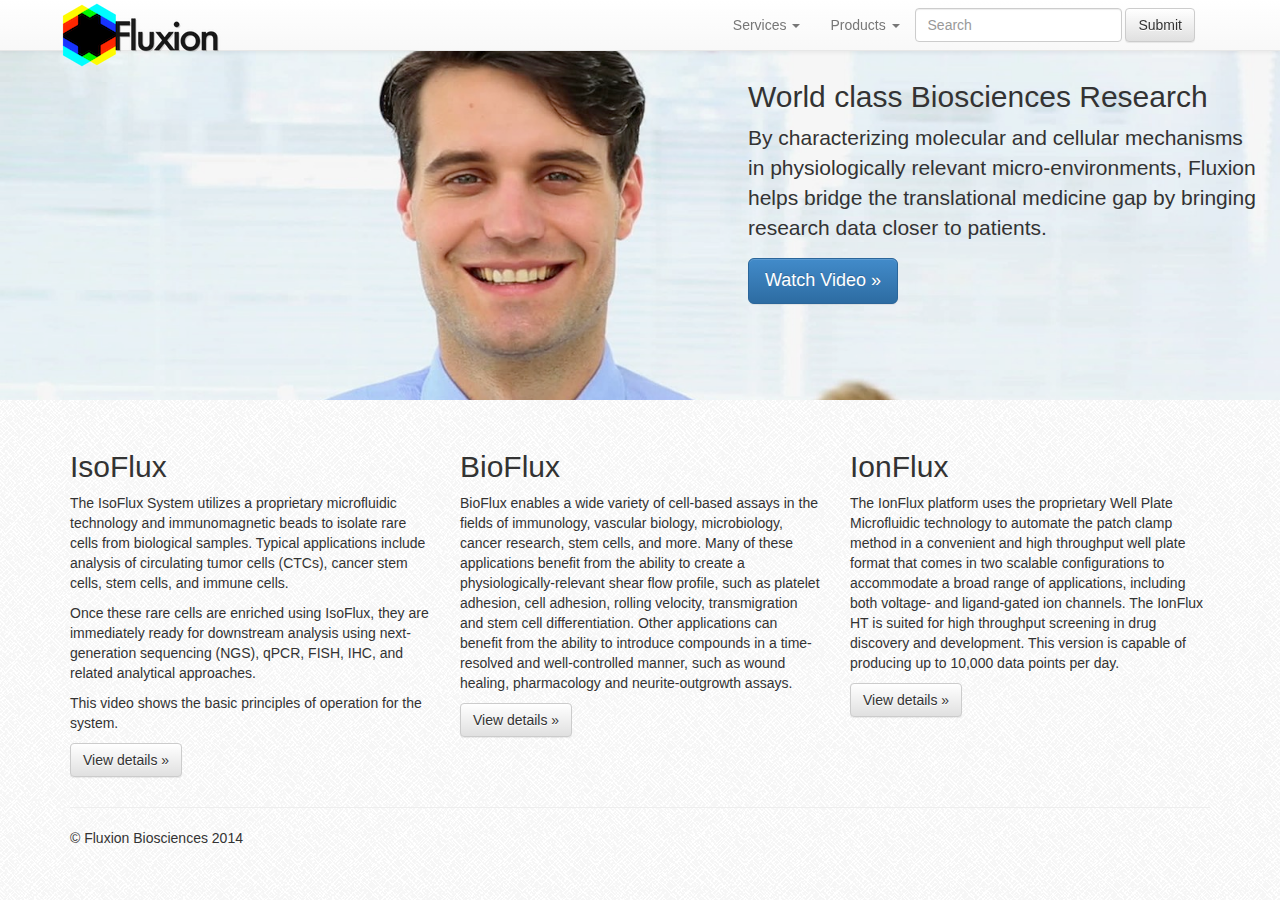
<file: index.html>
<!DOCTYPE html>
<!--[if lt IE 7]>      <html class="no-js lt-ie9 lt-ie8 lt-ie7"> <![endif]-->
<!--[if IE 7]>         <html class="no-js lt-ie9 lt-ie8"> <![endif]-->
<!--[if IE 8]>         <html class="no-js lt-ie9"> <![endif]-->
<!--[if gt IE 8]><!--> <html class="no-js"> <!--<![endif]-->
    <head>
        <meta charset="utf-8">
        <title>Fluxion Technologies</title>
        <meta name="description" content="">
        <meta name="viewport" content="width=device-width, initial-scale=1">

        <link rel="stylesheet" href="css/bootstrap.min.css">
        <style>
            body {
                padding-top: 50px;
                padding-bottom: 20px;
            }
        </style>
        <link rel="stylesheet" href="css/bootstrap-theme.min.css">
        <link rel="stylesheet" href="css/main.css">

        <script src="js/vendor/modernizr-2.6.2-respond-1.1.0.min.js"></script>
    </head>
    <body>
        <!--[if lt IE 7]>
            <p class="browsehappy">You are using an <strong>outdated</strong> browser. Please <a href="http://browsehappy.com/">upgrade your browser</a> to improve your experience.</p>
        <![endif]-->
    <div class="navbar navbar-default navbar-fixed-top" role="navigation">
      <div class="container">
        <div class="navbar-header">
          <button type="button" class="navbar-toggle" data-toggle="collapse" data-target=".navbar-collapse">
            <span class="sr-only">Toggle navigation</span>
            <span class="icon-bar"></span>
            <span class="icon-bar"></span>
            <span class="icon-bar"></span>
          </button>
          <a class="navbar-brand" href="#">
            <img src="img/fluxion-logo.png" alt="Fluxion Technologies" />
          </a>
        </div>
        <!-- Collect the nav links, forms, and other content for toggling -->
        <div class="collapse navbar-collapse" id="bs-example-navbar-collapse-1">
          <form class="navbar-form navbar-right" role="search">
            <div class="form-group">
              <input type="text" class="form-control" placeholder="Search">
            </div>
            <button type="submit" class="btn btn-default">Submit</button>
          </form>
          <ul class="nav navbar-nav navbar-right">
            <li class="dropdown">
              <a href="#" class="dropdown-toggle" data-toggle="dropdown">Services <b class="caret"></b></a>
              <ul class="dropdown-menu">
                <li><a href="#">BioSciences Testing</a></li>
                <li><a href="#">Research</a></li>
                <li><a href="#">Consulting</a></li>
                <li class="divider"></li>
                <li><a href="#">Contact Us</a></li>
              </ul>
            </li>
            <li class="dropdown">
              <a href="#" class="dropdown-toggle" data-toggle="dropdown">Products <b class="caret"></b></a>
              <ul class="dropdown-menu">
                <li><a href="#">IsoFlux</a></li>
                <li><a href="#">BioFlux</a></li>
                <li><a href="#">IonFlux</a></li>
              </ul>
            </li>
          </ul>
        </div><!-- /.navbar-collapse -->
      </div>
    </div>

    <!-- Main jumbotron for a primary marketing message or call to action -->
    <div class="jumbotron">
      <div class="header-content">
        <h2>World class Biosciences Research</h2>
        <p>By characterizing molecular and cellular mechanisms in physiologically relevant micro-environments, Fluxion helps bridge the translational medicine gap by bringing research data closer to patients.</p>
        <p><a class="btn btn-primary btn-lg" role="button" data-toggle="modal" data-target="#myModal">Watch Video &raquo;</a></p>
      </div>
    </div>

    <div class="container">
      <!-- Example row of columns -->
      <div class="row">
        <div class="col-md-4">
          <h2>IsoFlux</h2>
          <p>The IsoFlux System utilizes a proprietary microfluidic technology and immunomagnetic beads to isolate rare cells from biological samples. Typical applications include analysis of circulating tumor cells (CTCs), cancer stem cells, stem cells, and immune cells.</p>
          <p>Once these rare cells are enriched using IsoFlux, they are immediately ready for downstream analysis using next-generation sequencing (NGS), qPCR, FISH, IHC, and related analytical approaches.</p>
          <p>This video shows the basic principles of operation for the system.</p>
          <p><a class="btn btn-default" href="#" role="button">View details &raquo;</a></p>
        </div>
        <div class="col-md-4">
          <h2>BioFlux</h2>
          <p>BioFlux enables a wide variety of cell-based assays in the fields of immunology, vascular biology, microbiology, cancer research, stem cells, and more. Many of these applications benefit from the ability to create a physiologically-relevant shear flow profile, such as platelet adhesion, cell adhesion, rolling velocity, transmigration and stem cell differentiation. Other applications can benefit from the ability to introduce compounds in a time-resolved and well-controlled manner, such as wound healing, pharmacology and neurite-outgrowth assays.</p>
          <p><a class="btn btn-default" href="#" role="button">View details &raquo;</a></p>
       </div>
        <div class="col-md-4">
          <h2>IonFlux</h2>
          <p>The IonFlux platform uses the proprietary Well Plate Microfluidic technology to automate the patch clamp method in a convenient and high throughput well plate format that comes in two scalable configurations to accommodate a broad range of applications, including both voltage- and ligand-gated ion channels. The IonFlux HT is suited for high throughput screening in drug discovery and development. This version is capable of producing up to 10,000 data points per day.</p>
          <p><a class="btn btn-default" href="#" role="button">View details &raquo;</a></p>
        </div>
      </div>

      <hr>

      <footer>
        <p>&copy; Fluxion Biosciences 2014</p>
      </footer>
    </div> <!-- /container -->

    <div class="modal fade" id="myModal">
      <div class="modal-dialog">
        <div class="modal-content">
          <div class="modal-header">
            <button type="button" class="close" data-dismiss="modal" aria-hidden="true">&times;</button>
            <h4 class="modal-title">Modal title</h4>
          </div>
          <div class="modal-body">
            <iframe width="560" height="315" src="//www.youtube.com/embed/nmTSlK1ORig?list=UUYko1jilJqtM0MNzv1CS88A" frameborder="0" allowfullscreen></iframe>
          </div>
          <div class="modal-footer">
            <button type="button" class="btn btn-default" data-dismiss="modal">Close</button>
          </div>
        </div><!-- /.modal-content -->
      </div><!-- /.modal-dialog -->
    </div><!-- /.modal -->

    <script src="js/vendor/jquery-1.11.0.min.js"></script>

    <script src="js/vendor/bootstrap.min.js"></script>

    <script src="js/main.js"></script>
  </body>
</html>
</file>
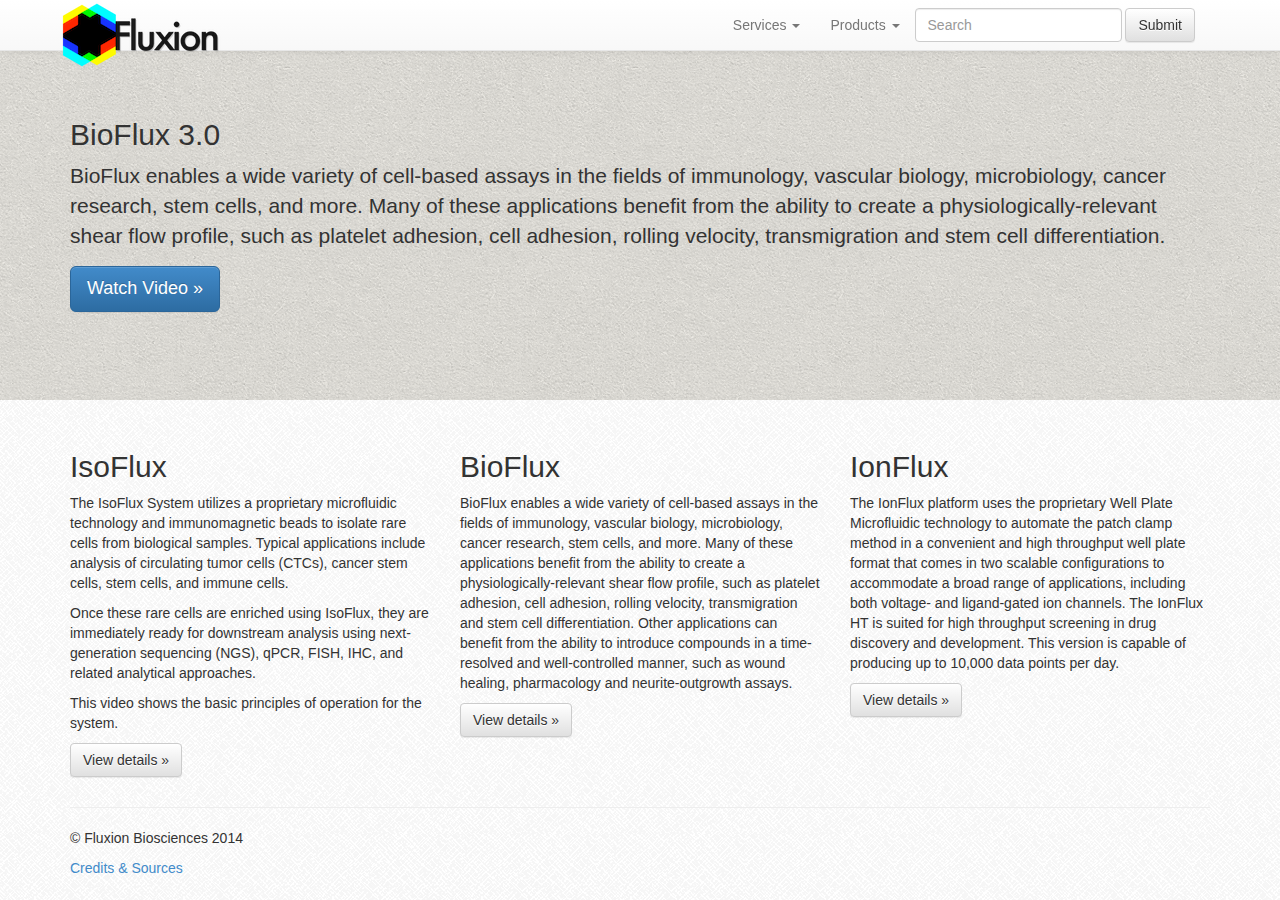
<file: bioflux.html>
<!DOCTYPE html>
<!--[if lt IE 7]>      <html class="no-js lt-ie9 lt-ie8 lt-ie7"> <![endif]-->
<!--[if IE 7]>         <html class="no-js lt-ie9 lt-ie8"> <![endif]-->
<!--[if IE 8]>         <html class="no-js lt-ie9"> <![endif]-->
<!--[if gt IE 8]><!--> <html class="no-js"> <!--<![endif]-->
    <head>
        <meta charset="utf-8">
        <title>Fluxion Technologies - Bioflux</title>
        <meta name="description" content="">
        <meta name="viewport" content="width=device-width, initial-scale=1">

        <link rel="stylesheet" href="css/bootstrap.min.css">
        <style>
            body {
                padding-top: 50px;
                padding-bottom: 20px;
            }
        </style>
        <link rel="stylesheet" href="css/bootstrap-theme.min.css">
        <link rel="stylesheet" href="css/main.css">

        <script src="js/vendor/modernizr-2.6.2-respond-1.1.0.min.js"></script>
    </head>
    <body>
        <!--[if lt IE 7]>
            <p class="browsehappy">You are using an <strong>outdated</strong> browser. Please <a href="http://browsehappy.com/">upgrade your browser</a> to improve your experience.</p>
        <![endif]-->
    <div class="navbar navbar-default navbar-fixed-top" role="navigation">
      <div class="container">
        <div class="navbar-header">
          <button type="button" class="navbar-toggle" data-toggle="collapse" data-target=".navbar-collapse">
            <span class="sr-only">Toggle navigation</span>
            <span class="icon-bar"></span>
            <span class="icon-bar"></span>
            <span class="icon-bar"></span>
          </button>
          <a class="navbar-brand" href="index.html">
            <img src="img/fluxion-logo.png" alt="Fluxion Technologies" />
          </a>
        </div>
        <!-- Collect the nav links, forms, and other content for toggling -->
        <div class="collapse navbar-collapse" id="bs-example-navbar-collapse-1">
          <form class="navbar-form navbar-right" role="search">
            <div class="form-group">
              <input type="text" class="form-control" placeholder="Search">
            </div>
            <button type="submit" class="btn btn-default">Submit</button>
          </form>
          <ul class="nav navbar-nav navbar-right">
            <li class="dropdown">
              <a href="#" class="dropdown-toggle" data-toggle="dropdown">Services <b class="caret"></b></a>
              <ul class="dropdown-menu">
                <li><a href="#">BioSciences Testing</a></li>
                <li><a href="#">Research</a></li>
                <li><a href="#">Consulting</a></li>
                <li class="divider"></li>
                <li><a href="#">Contact Us</a></li>
              </ul>
            </li>
            <li class="dropdown">
              <a href="#" class="dropdown-toggle" data-toggle="dropdown">Products <b class="caret"></b></a>
              <ul class="dropdown-menu">
                <li><a href="isoflux.html">IsoFlux</a></li>
                <li><a href="bioflux.html">BioFlux</a></li>
                <li><a href="ionflux.html">IonFlux</a></li>
              </ul>
            </li>
          </ul>
        </div><!-- /.navbar-collapse -->
      </div>
    </div>

    <!-- Main jumbotron for a primary marketing message or call to action -->
    <div class="jumbotron sandpaper">
      <div class="container">
        <h2>BioFlux 3.0</h2>
        <p>BioFlux enables a wide variety of cell-based assays in the fields of immunology, vascular biology, microbiology, cancer research, stem cells, and more. Many of these applications benefit from the ability to create a physiologically-relevant shear flow profile, such as platelet adhesion, cell adhesion, rolling velocity, transmigration and stem cell differentiation.</p>
        <p><a class="btn btn-primary btn-lg" role="button" data-toggle="modal" data-target="#myModal">Watch Video &raquo;</a></p>
      </div>
    </div>

    <div class="container">
      <!-- Example row of columns -->
      <div class="row">
        <div class="col-md-4">
          <h2>IsoFlux</h2>
          <p>The IsoFlux System utilizes a proprietary microfluidic technology and immunomagnetic beads to isolate rare cells from biological samples. Typical applications include analysis of circulating tumor cells (CTCs), cancer stem cells, stem cells, and immune cells.</p>
          <p>Once these rare cells are enriched using IsoFlux, they are immediately ready for downstream analysis using next-generation sequencing (NGS), qPCR, FISH, IHC, and related analytical approaches.</p>
          <p>This video shows the basic principles of operation for the system.</p>
          <p><a class="btn btn-default" href="#" role="button">View details &raquo;</a></p>
        </div>
        <div class="col-md-4">
          <h2>BioFlux</h2>
          <p>BioFlux enables a wide variety of cell-based assays in the fields of immunology, vascular biology, microbiology, cancer research, stem cells, and more. Many of these applications benefit from the ability to create a physiologically-relevant shear flow profile, such as platelet adhesion, cell adhesion, rolling velocity, transmigration and stem cell differentiation. Other applications can benefit from the ability to introduce compounds in a time-resolved and well-controlled manner, such as wound healing, pharmacology and neurite-outgrowth assays.</p>
          <p><a class="btn btn-default" href="#" role="button">View details &raquo;</a></p>
       </div>
        <div class="col-md-4">
          <h2>IonFlux</h2>
          <p>The IonFlux platform uses the proprietary Well Plate Microfluidic technology to automate the patch clamp method in a convenient and high throughput well plate format that comes in two scalable configurations to accommodate a broad range of applications, including both voltage- and ligand-gated ion channels. The IonFlux HT is suited for high throughput screening in drug discovery and development. This version is capable of producing up to 10,000 data points per day.</p>
          <p><a class="btn btn-default" href="#" role="button">View details &raquo;</a></p>
        </div>
      </div>

      <hr>

      <footer>
        <p>&copy; Fluxion Biosciences 2014</p>
        <a href="credits.html">Credits &amp; Sources</a>
      </footer>
    </div> <!-- /container -->

    <div class="modal fade" id="myModal">
      <div class="modal-dialog">
        <div class="modal-content">
          <div class="modal-header">
            <button type="button" class="close" data-dismiss="modal" aria-hidden="true">&times;</button>
            <h4 class="modal-title">Modal title</h4>
          </div>
          <div class="modal-body">
            <iframe width="560" height="315" src="//www.youtube.com/embed/nmTSlK1ORig?list=UUYko1jilJqtM0MNzv1CS88A" frameborder="0" allowfullscreen></iframe>
          </div>
          <div class="modal-footer">
            <button type="button" class="btn btn-default" data-dismiss="modal">Close</button>
          </div>
        </div><!-- /.modal-content -->
      </div><!-- /.modal-dialog -->
    </div><!-- /.modal -->

    <script src="js/vendor/jquery-1.11.0.min.js"></script>

    <script src="js/vendor/bootstrap.min.js"></script>

    <script src="js/main.js"></script>
  </body>
</html>
</file>
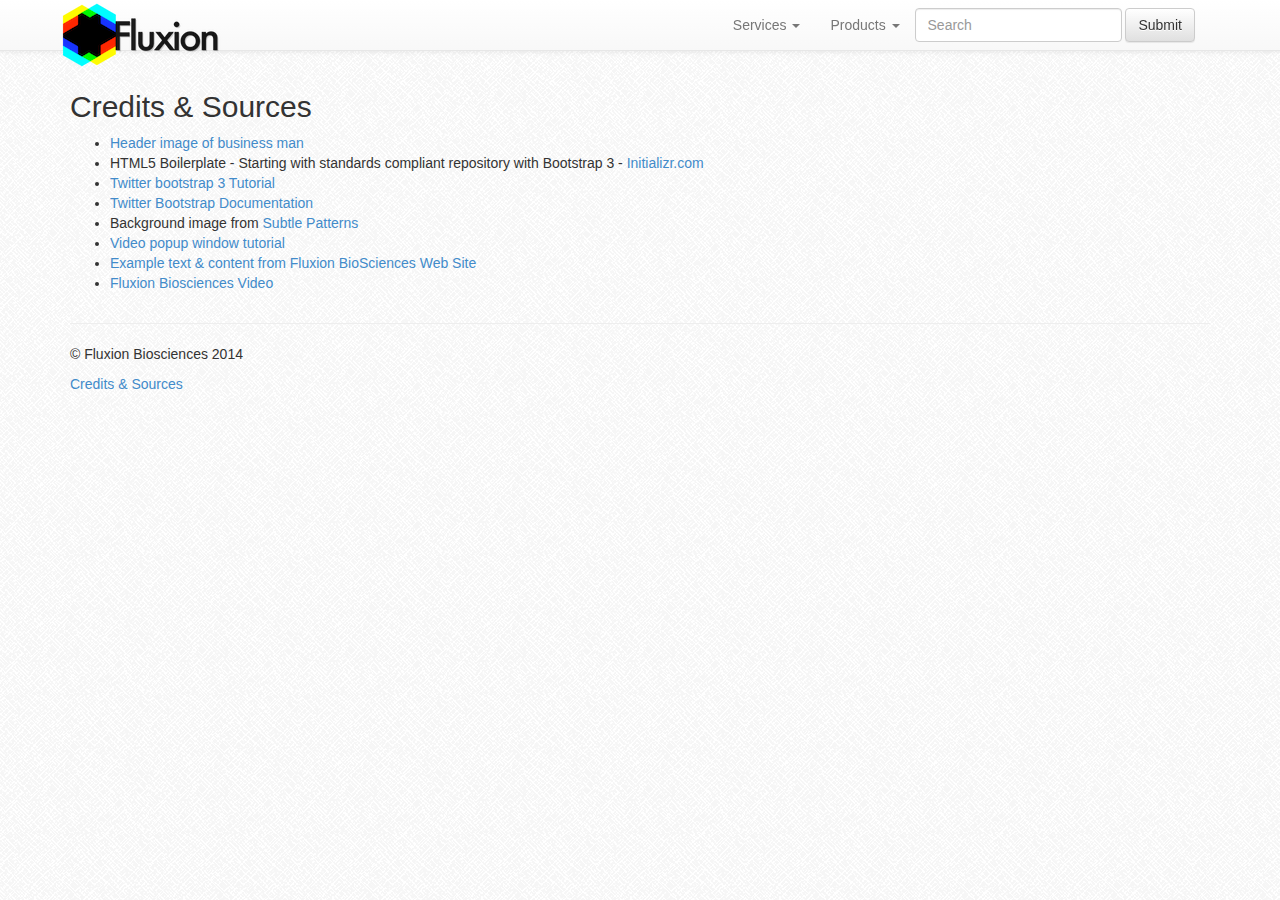
<file: credits.html>
<!DOCTYPE html>
<!--[if lt IE 7]>      <html class="no-js lt-ie9 lt-ie8 lt-ie7"> <![endif]-->
<!--[if IE 7]>         <html class="no-js lt-ie9 lt-ie8"> <![endif]-->
<!--[if IE 8]>         <html class="no-js lt-ie9"> <![endif]-->
<!--[if gt IE 8]><!--> <html class="no-js"> <!--<![endif]-->
    <head>
        <meta charset="utf-8">
        <title>Fluxion Technologies - Credits</title>
        <meta name="description" content="">
        <meta name="viewport" content="width=device-width, initial-scale=1">

        <link rel="stylesheet" href="css/bootstrap.min.css">
        <style>
            body {
                padding-top: 50px;
                padding-bottom: 20px;
            }
        </style>
        <link rel="stylesheet" href="css/bootstrap-theme.min.css">
        <link rel="stylesheet" href="css/main.css">

        <script src="js/vendor/modernizr-2.6.2-respond-1.1.0.min.js"></script>
    </head>
    <body>
        <!--[if lt IE 7]>
            <p class="browsehappy">You are using an <strong>outdated</strong> browser. Please <a href="http://browsehappy.com/">upgrade your browser</a> to improve your experience.</p>
        <![endif]-->
    <div class="navbar navbar-default navbar-fixed-top" role="navigation">
      <div class="container">
        <div class="navbar-header">
          <button type="button" class="navbar-toggle" data-toggle="collapse" data-target=".navbar-collapse">
            <span class="sr-only">Toggle navigation</span>
            <span class="icon-bar"></span>
            <span class="icon-bar"></span>
            <span class="icon-bar"></span>
          </button>
          <a class="navbar-brand" href="index.html">
            <img src="img/fluxion-logo.png" alt="Fluxion Technologies" />
          </a>
        </div>
        <!-- Collect the nav links, forms, and other content for toggling -->
        <div class="collapse navbar-collapse" id="bs-example-navbar-collapse-1">
          <form class="navbar-form navbar-right" role="search">
            <div class="form-group">
              <input type="text" class="form-control" placeholder="Search">
            </div>
            <button type="submit" class="btn btn-default">Submit</button>
          </form>
          <ul class="nav navbar-nav navbar-right">
            <li class="dropdown">
              <a href="#" class="dropdown-toggle" data-toggle="dropdown">Services <b class="caret"></b></a>
              <ul class="dropdown-menu">
                <li><a href="#">BioSciences Testing</a></li>
                <li><a href="#">Research</a></li>
                <li><a href="#">Consulting</a></li>
                <li class="divider"></li>
                <li><a href="#">Contact Us</a></li>
              </ul>
            </li>
            <li class="dropdown">
              <a href="#" class="dropdown-toggle" data-toggle="dropdown">Products <b class="caret"></b></a>
              <ul class="dropdown-menu">
                <li><a href="isoflux.html">IsoFlux</a></li>
                <li><a href="bioflux.html">BioFlux</a></li>
                <li><a href="ionflux.html">IonFlux</a></li>
              </ul>
            </li>
          </ul>
        </div><!-- /.navbar-collapse -->
      </div>
    </div>

    <div class="container">
      <!-- Example row of columns -->
      <div class="row">
        <div class="col-md-12">
          <br>
          <h2>Credits &amp; Sources</h2>
          <ul>
          <li>
            <a href="http://ak9.picdn.net/shutterstock/videos/5894318/preview/stock-footage-businessman-smiling-at-camera-with-colleague-behind-him-in-the-office.jpg">Header image of business man</a>
          </li>
          <li>
            HTML5 Boilerplate - Starting with standards compliant repository with Bootstrap 3 - <a href="http://initializr.com">Initializr.com</a>
          </li>
          <li><a href="http://www.sitepoint.com/twitter-bootstrap-tutorial-handling-complex-designs">Twitter bootstrap 3 Tutorial</a></li>
          <li>
            <a href="http://getbootstrap.com/">Twitter Bootstrap Documentation</a>
          </li>
          <li>Background image from <a href="http://subtlepatterns.com/greyzz/">Subtle Patterns</a></li>
          <li><a href="http://www.sitepoint.com/understanding-bootstrap-modals/">Video popup window tutorial</a></li>
          <li><a href="http://fluxionbio.com">Example text &amp; content from Fluxion BioSciences Web Site</a></li>
          <li><a href="http://www.youtube.com/watch?v=ZUuLKU6DmQM&list=UUYko1jilJqtM0MNzv1CS88A">Fluxion Biosciences Video</a></li>
          </ul>
        </div>
      </div>

      <hr>

      <footer>
        <p>&copy; Fluxion Biosciences 2014</p>
        <a href="credits.html">Credits &amp; Sources</a>
      </footer>
    </div> <!-- /container -->

    <div class="modal fade" id="myModal">
      <div class="modal-dialog">
        <div class="modal-content">
          <div class="modal-header">
            <button type="button" class="close" data-dismiss="modal" aria-hidden="true">&times;</button>
            <h4 class="modal-title">Modal title</h4>
          </div>
          <div class="modal-body">
            <iframe width="560" height="315" src="//www.youtube.com/embed/nmTSlK1ORig?list=UUYko1jilJqtM0MNzv1CS88A" frameborder="0" allowfullscreen></iframe>
          </div>
          <div class="modal-footer">
            <button type="button" class="btn btn-default" data-dismiss="modal">Close</button>
          </div>
        </div><!-- /.modal-content -->
      </div><!-- /.modal-dialog -->
    </div><!-- /.modal -->

    <script src="js/vendor/jquery-1.11.0.min.js"></script>

    <script src="js/vendor/bootstrap.min.js"></script>

    <script src="js/main.js"></script>
  </body>
</html>
</file>
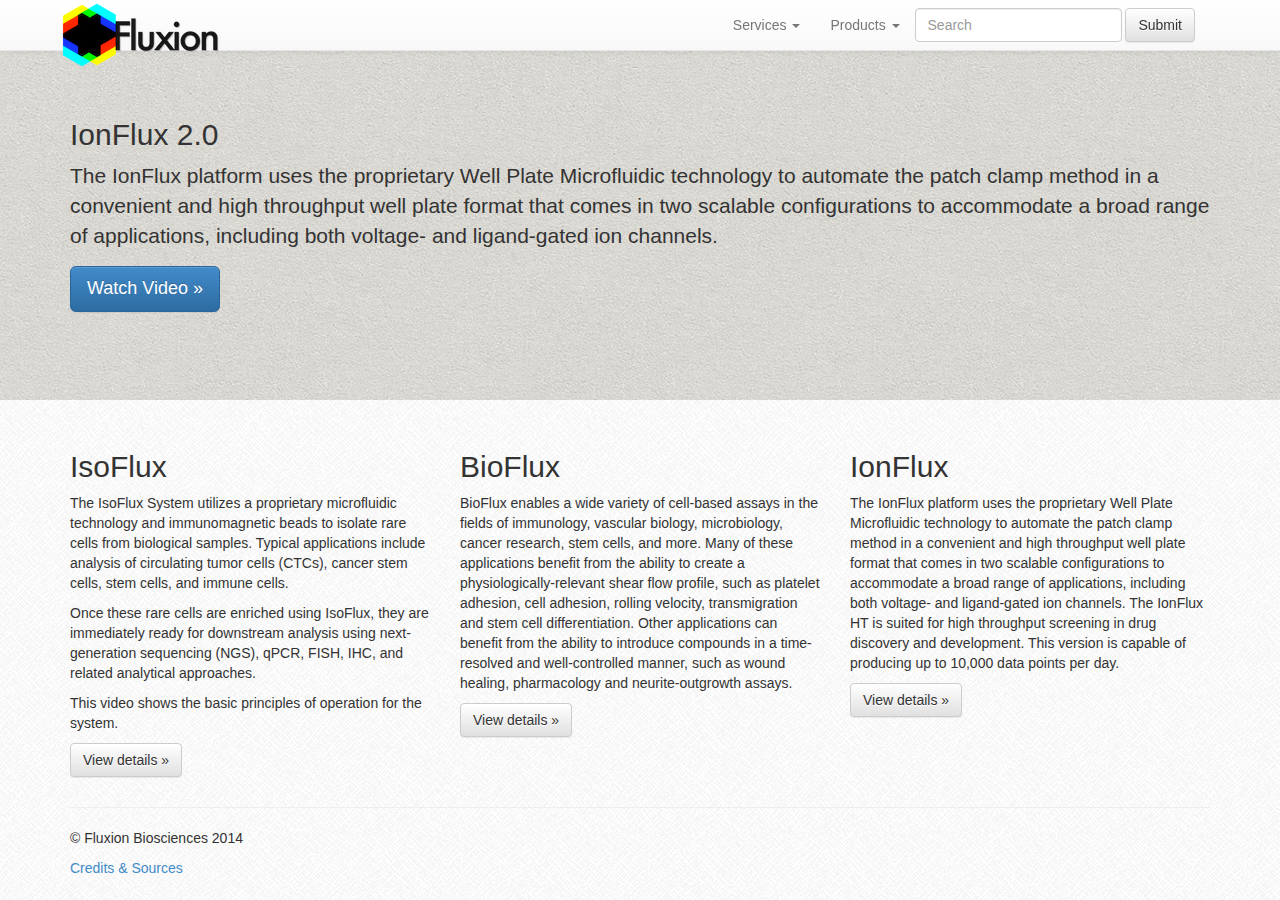
<file: ionflux.html>
<!DOCTYPE html>
<!--[if lt IE 7]>      <html class="no-js lt-ie9 lt-ie8 lt-ie7"> <![endif]-->
<!--[if IE 7]>         <html class="no-js lt-ie9 lt-ie8"> <![endif]-->
<!--[if IE 8]>         <html class="no-js lt-ie9"> <![endif]-->
<!--[if gt IE 8]><!--> <html class="no-js"> <!--<![endif]-->
    <head>
        <meta charset="utf-8">
        <title>Fluxion Technologies - Ionflux</title>
        <meta name="description" content="">
        <meta name="viewport" content="width=device-width, initial-scale=1">

        <link rel="stylesheet" href="css/bootstrap.min.css">
        <style>
            body {
                padding-top: 50px;
                padding-bottom: 20px;
            }
        </style>
        <link rel="stylesheet" href="css/bootstrap-theme.min.css">
        <link rel="stylesheet" href="css/main.css">

        <script src="js/vendor/modernizr-2.6.2-respond-1.1.0.min.js"></script>
    </head>
    <body>
        <!--[if lt IE 7]>
            <p class="browsehappy">You are using an <strong>outdated</strong> browser. Please <a href="http://browsehappy.com/">upgrade your browser</a> to improve your experience.</p>
        <![endif]-->
    <div class="navbar navbar-default navbar-fixed-top" role="navigation">
      <div class="container">
        <div class="navbar-header">
          <button type="button" class="navbar-toggle" data-toggle="collapse" data-target=".navbar-collapse">
            <span class="sr-only">Toggle navigation</span>
            <span class="icon-bar"></span>
            <span class="icon-bar"></span>
            <span class="icon-bar"></span>
          </button>
          <a class="navbar-brand" href="index.html">
            <img src="img/fluxion-logo.png" alt="Fluxion Technologies" />
          </a>
        </div>
        <!-- Collect the nav links, forms, and other content for toggling -->
        <div class="collapse navbar-collapse" id="bs-example-navbar-collapse-1">
          <form class="navbar-form navbar-right" role="search">
            <div class="form-group">
              <input type="text" class="form-control" placeholder="Search">
            </div>
            <button type="submit" class="btn btn-default">Submit</button>
          </form>
          <ul class="nav navbar-nav navbar-right">
            <li class="dropdown">
              <a href="#" class="dropdown-toggle" data-toggle="dropdown">Services <b class="caret"></b></a>
              <ul class="dropdown-menu">
                <li><a href="#">BioSciences Testing</a></li>
                <li><a href="#">Research</a></li>
                <li><a href="#">Consulting</a></li>
                <li class="divider"></li>
                <li><a href="#">Contact Us</a></li>
              </ul>
            </li>
            <li class="dropdown">
              <a href="#" class="dropdown-toggle" data-toggle="dropdown">Products <b class="caret"></b></a>
              <ul class="dropdown-menu">
                <li><a href="isoflux.html">IsoFlux</a></li>
                <li><a href="bioflux.html">BioFlux</a></li>
                <li><a href="ionflux.html">IonFlux</a></li>
              </ul>
            </li>
          </ul>
        </div><!-- /.navbar-collapse -->
      </div>
    </div>

    <!-- Main jumbotron for a primary marketing message or call to action -->
    <div class="jumbotron sandpaper">
      <div class="container">
        <h2>IonFlux 2.0</h2>
        <p>The IonFlux platform uses the proprietary Well Plate Microfluidic technology to automate the patch clamp method in a convenient and high throughput well plate format that comes in two scalable configurations to accommodate a broad range of applications, including both voltage- and ligand-gated ion channels.</p>
        <p><a class="btn btn-primary btn-lg" role="button" data-toggle="modal" data-target="#myModal">Watch Video &raquo;</a></p>
      </div>
    </div>

    <div class="container">
      <!-- Example row of columns -->
      <div class="row">
        <div class="col-md-4">
          <h2>IsoFlux</h2>
          <p>The IsoFlux System utilizes a proprietary microfluidic technology and immunomagnetic beads to isolate rare cells from biological samples. Typical applications include analysis of circulating tumor cells (CTCs), cancer stem cells, stem cells, and immune cells.</p>
          <p>Once these rare cells are enriched using IsoFlux, they are immediately ready for downstream analysis using next-generation sequencing (NGS), qPCR, FISH, IHC, and related analytical approaches.</p>
          <p>This video shows the basic principles of operation for the system.</p>
          <p><a class="btn btn-default" href="#" role="button">View details &raquo;</a></p>
        </div>
        <div class="col-md-4">
          <h2>BioFlux</h2>
          <p>BioFlux enables a wide variety of cell-based assays in the fields of immunology, vascular biology, microbiology, cancer research, stem cells, and more. Many of these applications benefit from the ability to create a physiologically-relevant shear flow profile, such as platelet adhesion, cell adhesion, rolling velocity, transmigration and stem cell differentiation. Other applications can benefit from the ability to introduce compounds in a time-resolved and well-controlled manner, such as wound healing, pharmacology and neurite-outgrowth assays.</p>
          <p><a class="btn btn-default" href="#" role="button">View details &raquo;</a></p>
       </div>
        <div class="col-md-4">
          <h2>IonFlux</h2>
          <p>The IonFlux platform uses the proprietary Well Plate Microfluidic technology to automate the patch clamp method in a convenient and high throughput well plate format that comes in two scalable configurations to accommodate a broad range of applications, including both voltage- and ligand-gated ion channels. The IonFlux HT is suited for high throughput screening in drug discovery and development. This version is capable of producing up to 10,000 data points per day.</p>
          <p><a class="btn btn-default" href="#" role="button">View details &raquo;</a></p>
        </div>
      </div>

      <hr>

      <footer>
        <p>&copy; Fluxion Biosciences 2014</p>
        <a href="credits.html">Credits &amp; Sources</a>
      </footer>
    </div> <!-- /container -->

    <div class="modal fade" id="myModal">
      <div class="modal-dialog">
        <div class="modal-content">
          <div class="modal-header">
            <button type="button" class="close" data-dismiss="modal" aria-hidden="true">&times;</button>
            <h4 class="modal-title">Modal title</h4>
          </div>
          <div class="modal-body">
            <iframe width="560" height="315" src="//www.youtube.com/embed/nmTSlK1ORig?list=UUYko1jilJqtM0MNzv1CS88A" frameborder="0" allowfullscreen></iframe>
          </div>
          <div class="modal-footer">
            <button type="button" class="btn btn-default" data-dismiss="modal">Close</button>
          </div>
        </div><!-- /.modal-content -->
      </div><!-- /.modal-dialog -->
    </div><!-- /.modal -->

    <script src="js/vendor/jquery-1.11.0.min.js"></script>

    <script src="js/vendor/bootstrap.min.js"></script>

    <script src="js/main.js"></script>
  </body>
</html>
</file>
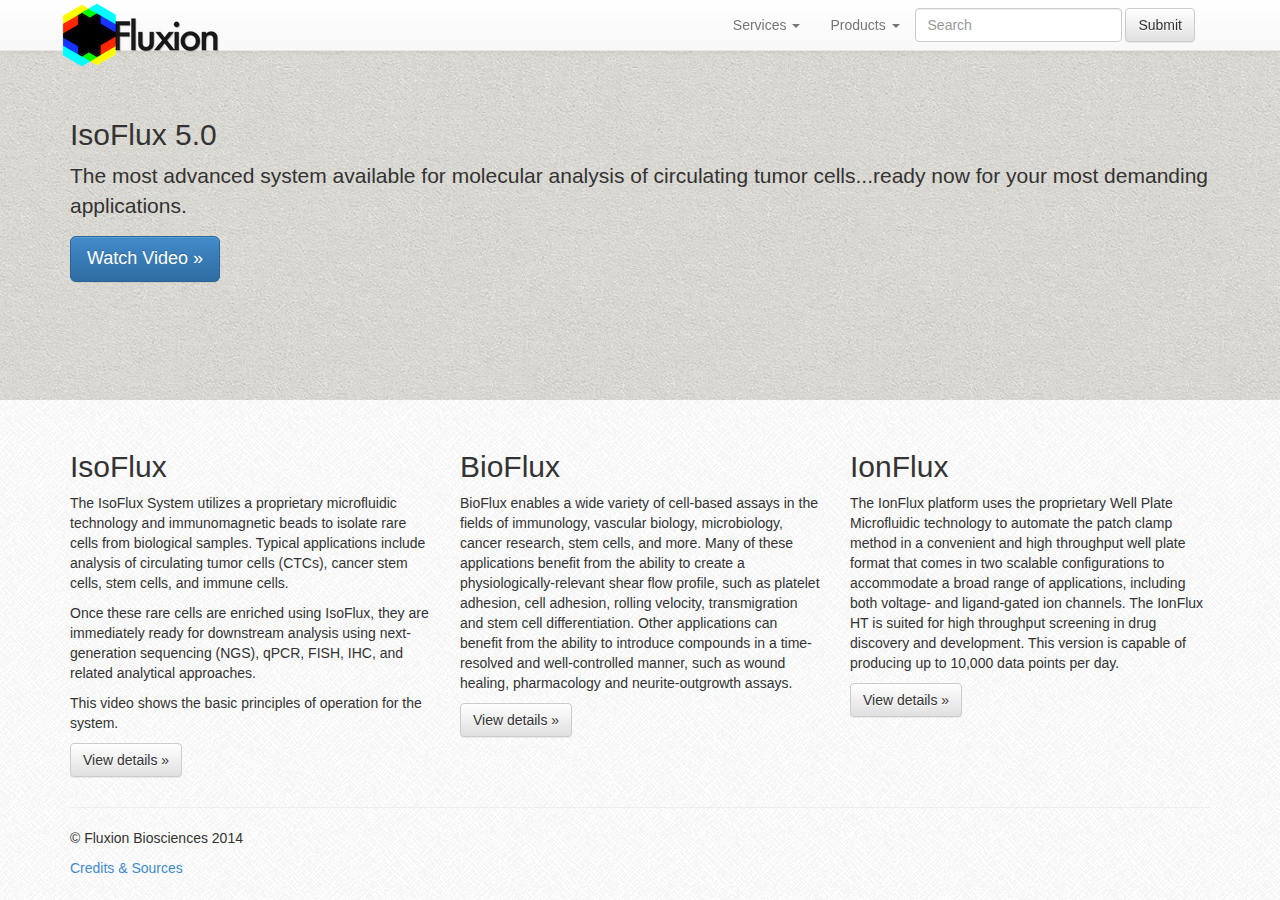
<file: isoflux.html>
<!DOCTYPE html>
<!--[if lt IE 7]>      <html class="no-js lt-ie9 lt-ie8 lt-ie7"> <![endif]-->
<!--[if IE 7]>         <html class="no-js lt-ie9 lt-ie8"> <![endif]-->
<!--[if IE 8]>         <html class="no-js lt-ie9"> <![endif]-->
<!--[if gt IE 8]><!--> <html class="no-js"> <!--<![endif]-->
    <head>
        <meta charset="utf-8">
        <title>Fluxion Technologies - Isoflux</title>
        <meta name="description" content="">
        <meta name="viewport" content="width=device-width, initial-scale=1">

        <link rel="stylesheet" href="css/bootstrap.min.css">
        <style>
            body {
                padding-top: 50px;
                padding-bottom: 20px;
            }
        </style>
        <link rel="stylesheet" href="css/bootstrap-theme.min.css">
        <link rel="stylesheet" href="css/main.css">

        <script src="js/vendor/modernizr-2.6.2-respond-1.1.0.min.js"></script>
    </head>
    <body>
        <!--[if lt IE 7]>
            <p class="browsehappy">You are using an <strong>outdated</strong> browser. Please <a href="http://browsehappy.com/">upgrade your browser</a> to improve your experience.</p>
        <![endif]-->
    <div class="navbar navbar-default navbar-fixed-top" role="navigation">
      <div class="container">
        <div class="navbar-header">
          <button type="button" class="navbar-toggle" data-toggle="collapse" data-target=".navbar-collapse">
            <span class="sr-only">Toggle navigation</span>
            <span class="icon-bar"></span>
            <span class="icon-bar"></span>
            <span class="icon-bar"></span>
          </button>
          <a class="navbar-brand" href="index.html">
            <img src="img/fluxion-logo.png" alt="Fluxion Technologies" />
          </a>
        </div>
        <!-- Collect the nav links, forms, and other content for toggling -->
        <div class="collapse navbar-collapse" id="bs-example-navbar-collapse-1">
          <form class="navbar-form navbar-right" role="search">
            <div class="form-group">
              <input type="text" class="form-control" placeholder="Search">
            </div>
            <button type="submit" class="btn btn-default">Submit</button>
          </form>
          <ul class="nav navbar-nav navbar-right">
            <li class="dropdown">
              <a href="#" class="dropdown-toggle" data-toggle="dropdown">Services <b class="caret"></b></a>
              <ul class="dropdown-menu">
                <li><a href="#">BioSciences Testing</a></li>
                <li><a href="#">Research</a></li>
                <li><a href="#">Consulting</a></li>
                <li class="divider"></li>
                <li><a href="#">Contact Us</a></li>
              </ul>
            </li>
            <li class="dropdown">
              <a href="#" class="dropdown-toggle" data-toggle="dropdown">Products <b class="caret"></b></a>
              <ul class="dropdown-menu">
                <li><a href="isoflux.html">IsoFlux</a></li>
                <li><a href="bioflux.html">BioFlux</a></li>
                <li><a href="ionflux.html">IonFlux</a></li>
              </ul>
            </li>
          </ul>
        </div><!-- /.navbar-collapse -->
      </div>
    </div>

    <!-- Main jumbotron for a primary marketing message or call to action -->
    <div class="jumbotron sandpaper">
      <div class="container">
        <h2>IsoFlux 5.0</h2>
        <p>The most advanced system available for molecular analysis of circulating tumor cells...ready now for your most demanding applications.</p>
        <p><a class="btn btn-primary btn-lg" role="button" data-toggle="modal" data-target="#myModal">Watch Video &raquo;</a></p>
      </div>
    </div>

    <div class="container">
      <!-- Example row of columns -->
      <div class="row">
        <div class="col-md-4">
          <h2>IsoFlux</h2>
          <p>The IsoFlux System utilizes a proprietary microfluidic technology and immunomagnetic beads to isolate rare cells from biological samples. Typical applications include analysis of circulating tumor cells (CTCs), cancer stem cells, stem cells, and immune cells.</p>
          <p>Once these rare cells are enriched using IsoFlux, they are immediately ready for downstream analysis using next-generation sequencing (NGS), qPCR, FISH, IHC, and related analytical approaches.</p>
          <p>This video shows the basic principles of operation for the system.</p>
          <p><a class="btn btn-default" href="#" role="button">View details &raquo;</a></p>
        </div>
        <div class="col-md-4">
          <h2>BioFlux</h2>
          <p>BioFlux enables a wide variety of cell-based assays in the fields of immunology, vascular biology, microbiology, cancer research, stem cells, and more. Many of these applications benefit from the ability to create a physiologically-relevant shear flow profile, such as platelet adhesion, cell adhesion, rolling velocity, transmigration and stem cell differentiation. Other applications can benefit from the ability to introduce compounds in a time-resolved and well-controlled manner, such as wound healing, pharmacology and neurite-outgrowth assays.</p>
          <p><a class="btn btn-default" href="#" role="button">View details &raquo;</a></p>
       </div>
        <div class="col-md-4">
          <h2>IonFlux</h2>
          <p>The IonFlux platform uses the proprietary Well Plate Microfluidic technology to automate the patch clamp method in a convenient and high throughput well plate format that comes in two scalable configurations to accommodate a broad range of applications, including both voltage- and ligand-gated ion channels. The IonFlux HT is suited for high throughput screening in drug discovery and development. This version is capable of producing up to 10,000 data points per day.</p>
          <p><a class="btn btn-default" href="#" role="button">View details &raquo;</a></p>
        </div>
      </div>

      <hr>

      <footer>
        <p>&copy; Fluxion Biosciences 2014</p>
        <a href="credits.html">Credits &amp; Sources</a>
      </footer>
    </div> <!-- /container -->

    <div class="modal fade" id="myModal">
      <div class="modal-dialog">
        <div class="modal-content">
          <div class="modal-header">
            <button type="button" class="close" data-dismiss="modal" aria-hidden="true">&times;</button>
            <h4 class="modal-title">Modal title</h4>
          </div>
          <div class="modal-body">
            <iframe width="560" height="315" src="//www.youtube.com/embed/nmTSlK1ORig?list=UUYko1jilJqtM0MNzv1CS88A" frameborder="0" allowfullscreen></iframe>
          </div>
          <div class="modal-footer">
            <button type="button" class="btn btn-default" data-dismiss="modal">Close</button>
          </div>
        </div><!-- /.modal-content -->
      </div><!-- /.modal-dialog -->
    </div><!-- /.modal -->

    <script src="js/vendor/jquery-1.11.0.min.js"></script>

    <script src="js/vendor/bootstrap.min.js"></script>

    <script src="js/main.js"></script>
  </body>
</html>
</file>
<file: css/main.css>
/* ==========================================================================
   Author's custom styles
   ========================================================================== */

body {
	background: url(../img/greyzz.png);
}

.container, .navbar, body {
	min-width: 1024px;
}

.jumbotron {
	background-image: url(../img/business-guy.jpg);
	background-size: 100% auto;
	background-repeat: no-repeat;
	position: relative;
	min-height: 350px;
}

.header-content {
	position: absolute;
	right: 20px;
	top: 10px;
	width: 40%;
}

.jumbotron.sandpaper {
	background: url(../img/sandpaper.png);
}

h2 .header-content {
	color: #0C5D9E;
}

.navbar-brand {
	padding:0;
}
</file>
